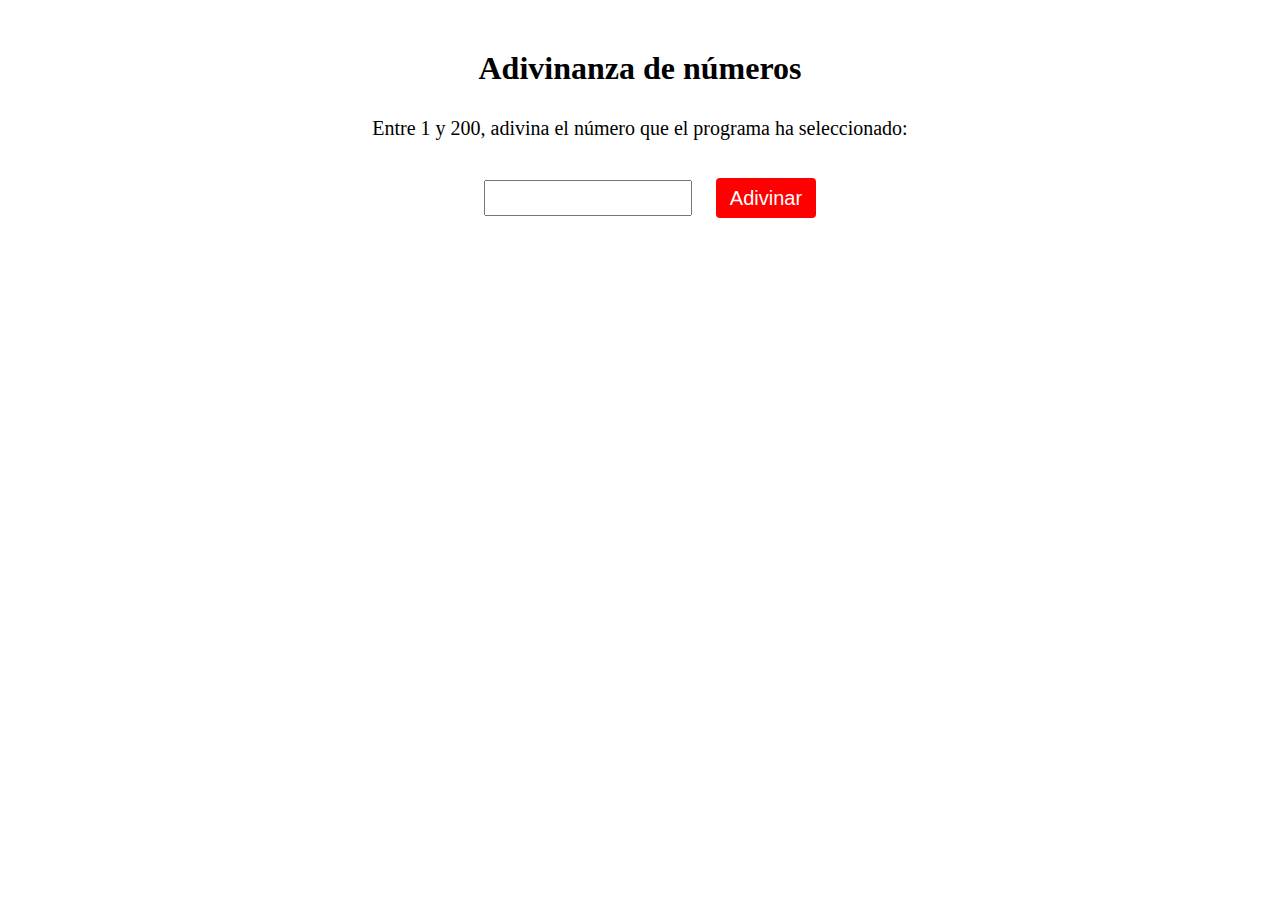
<file: index.html>
<!DOCTYPE html>
<html>

<head>
    <meta charset="UTF-8">
    <title> Adivinanza de números
    </title>
    <link rel="stylesheet" type="text/css" href="style.css">
</head>

<body>
    <h1> Adivinanza de números
    </h1>
    <p> Entre 1 y 200, adivina el número que el programa ha seleccionado:
    </p>
    <input type="number" id="guess">
    <button onclick="checkGuess()"> Adivinar
        </button>
    <p id="result">
    </p>
    <script src="script.js">
    </script>
</body>

</html>
</file>
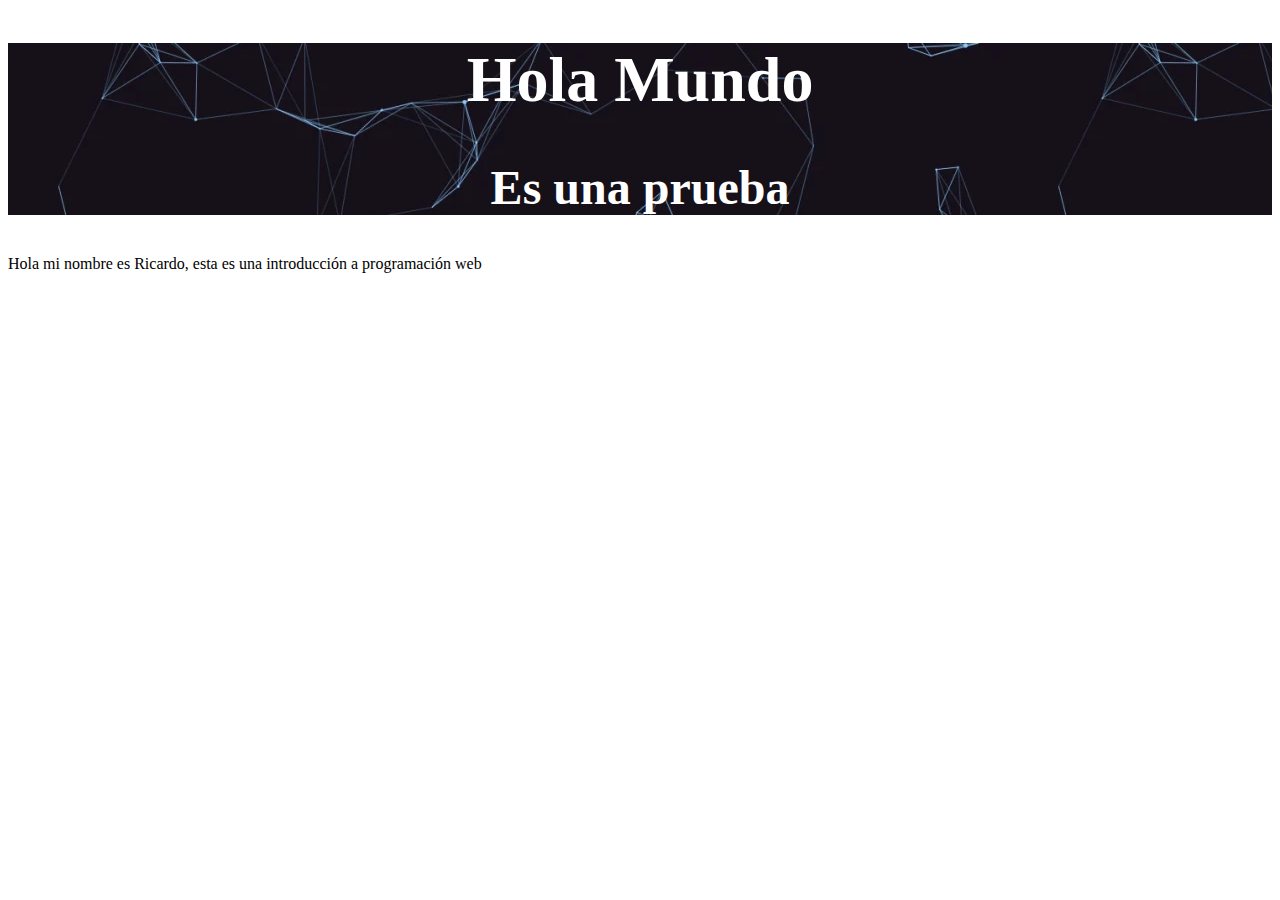
<file: CLASE 1/index.html>
<!DOCTYPE html>
<html>

<head>
    <title> Clase 1 </title>
    <link rel="icon" href="https://w7.pngwing.com/pngs/600/649/png-transparent-stussy-logo-laguna-beach-t-shirt-clothing-t-shirt-angle-text-logo.png">
    <link rel="stylesheet" href="index.css" type="text/css">
</head>

<body class="prueba">

    <div class="encabezado">
        <center>
            <h1>Hola Mundo</h1>
            <h2>Es una prueba</h2>

        </center>

    </div>
    <div>
        <p>Hola mi nombre es Ricardo, esta es una introducción a programación web</p>

    </div>

</body>

</html>
</file>
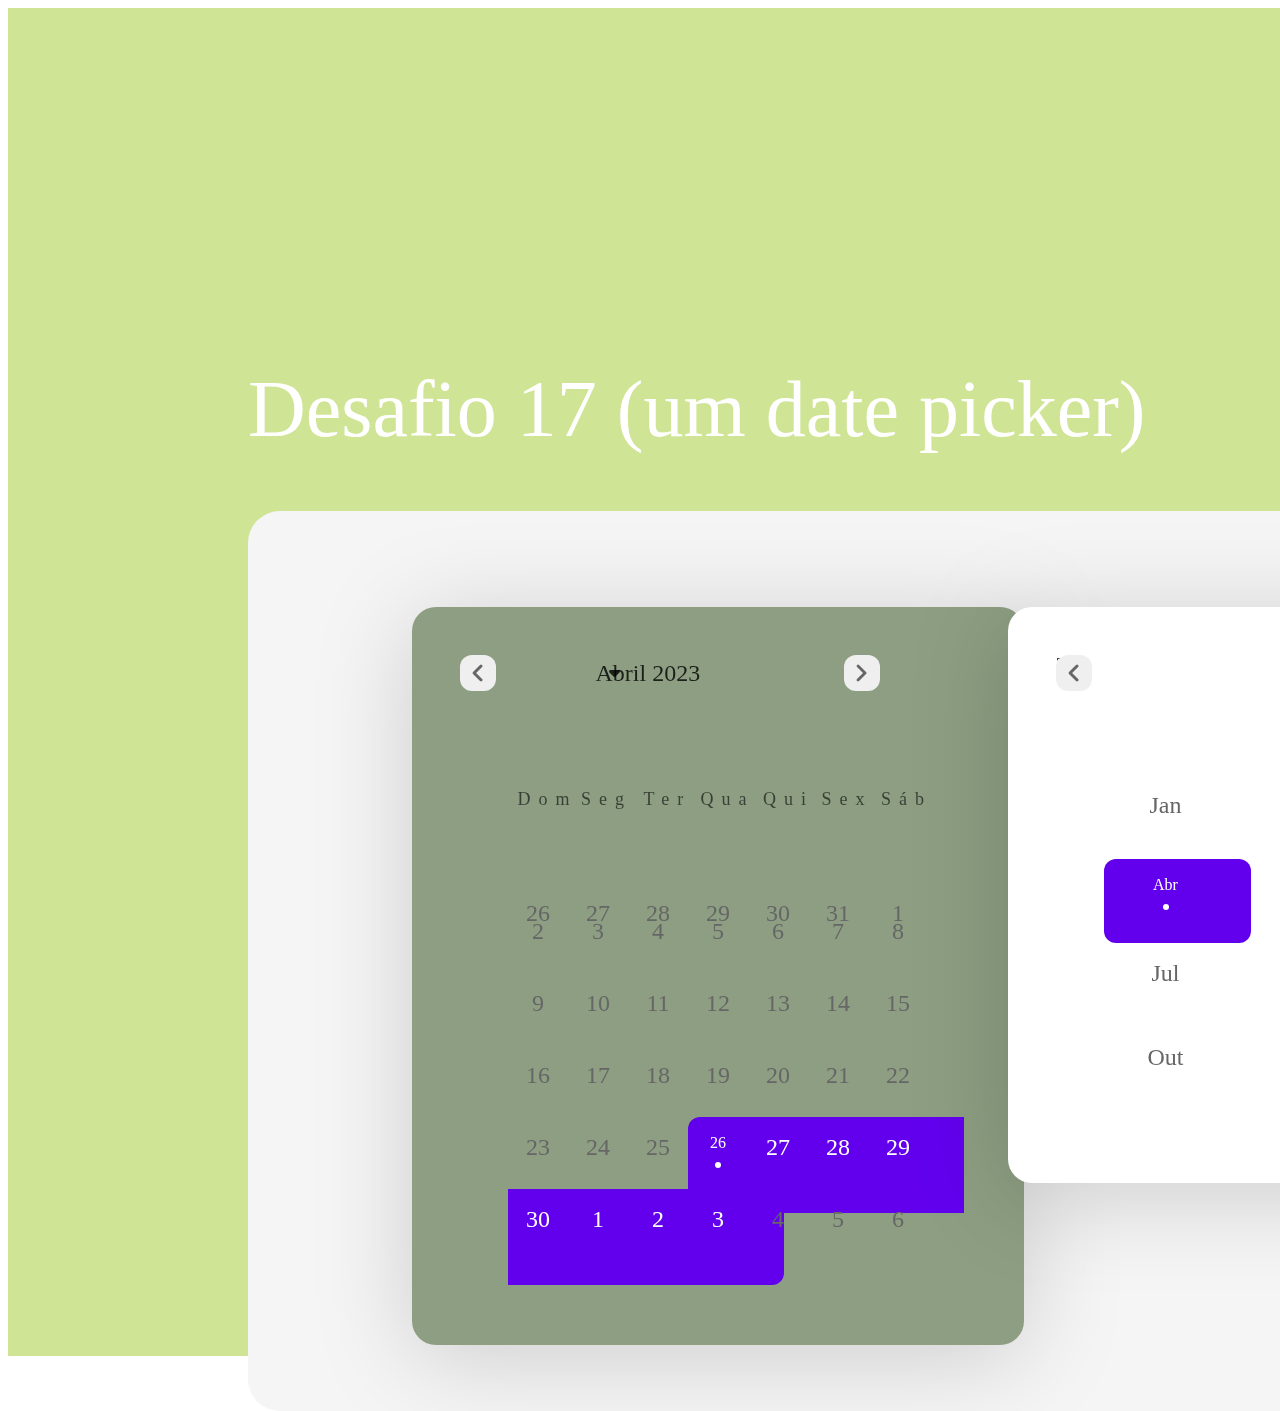
<file: CLASE 1/figma.html>
<html>

<head>
    <title>Presentation</title>
    <link rel="stylesheet" href="style.css">

</head>

<body>
    <div id='capa' class='capa'>
        <div id='#boracodar' class='#boracodar'>
        </div>
        <div id='desafio17-umdatepicker' class='desafio17-umdatepicker'>
            Desafio 17 (um date picker)</div>
        <div id='imagemdoprojeto' class='imagemdoprojeto'>
            <div id='frame11' class='frame11'>
                <div id='datepicker2' class='datepicker2'>
                    <div id='monthselector' class='monthselector'>
                        <button id='navigationbutton' class='navigationbutton'>
    <div id='ellipse' class='ellipse'>
    </div>
    <img id='material-symbols:chevron-left-rounded' class='material-symbols:chevron-left-rounded' src='[data-uri]'/>
    </img>
    </button>
                        <div id='month2' class='month2'>
                            <div id='abril2023' class='abril2023'>
                                Abril 2023</div>
                            <img id='material-symbols:arrow-drop-down-rounded' class='material-symbols:arrow-drop-down-rounded' src='[data-uri]'
                            />
                            </img>
                        </div>
                        <button id='navigationbutton2' class='navigationbutton2'>
    <div id='ellipse2' class='ellipse2'>
    </div>
    <img id='material-symbols:chevron-right-rounded' class='material-symbols:chevron-right-rounded' src='[data-uri]'/>
    </img>
    </button>
                    </div>
                    <div id='calendar' class='calendar'>
                        <div id='weeklabels' class='weeklabels'>
                            <div id='daynumber' class='daynumber'>
                                <div id='dom' class='dom'>
                                    Dom</div>
                            </div>
                            <div id='daynumber2' class='daynumber2'>
                                <div id='seg' class='seg'>
                                    Seg</div>
                            </div>
                            <div id='daynumber3' class='daynumber3'>
                                <div id='ter4' class='ter4'>
                                    Ter</div>
                            </div>
                            <div id='daynumber4' class='daynumber4'>
                                <div id='qua' class='qua'>
                                    Qua</div>
                            </div>
                            <div id='daynumber5' class='daynumber5'>
                                <div id='qui' class='qui'>
                                    Qui</div>
                            </div>
                            <div id='daynumber6' class='daynumber6'>
                                <div id='sex' class='sex'>
                                    Sex</div>
                            </div>
                            <div id='daynumber7' class='daynumber7'>
                                <div id='sáb' class='sáb'>
                                    Sáb</div>
                            </div>
                        </div>
                        <div id='monthdays' class='monthdays'>
                            <div id='weekrow' class='weekrow'>
                                <div id='calendarday' class='calendarday'>
                                    <div id='content' class='content'>
                                        26</div>
                                </div>
                                <div id='calendarday2' class='calendarday2'>
                                    <div id='content2' class='content2'>
                                        27</div>
                                </div>
                                <div id='calendarday3' class='calendarday3'>
                                    <div id='content3' class='content3'>
                                        28</div>
                                </div>
                                <div id='calendarday4' class='calendarday4'>
                                    <div id='content4' class='content4'>
                                        29</div>
                                </div>
                                <div id='calendarday5' class='calendarday5'>
                                    <div id='content5' class='content5'>
                                        30</div>
                                </div>
                                <div id='calendarday6' class='calendarday6'>
                                    <div id='content6' class='content6'>
                                        31</div>
                                </div>
                                <div id='calendarday7' class='calendarday7'>
                                    <div id='content7' class='content7'>
                                        1</div>
                                </div>
                            </div>
                            <div id='weekrow2' class='weekrow2'>
                                <div id='calendarday8' class='calendarday8'>
                                    <div id='content8' class='content8'>
                                        2</div>
                                </div>
                                <div id='calendarday9' class='calendarday9'>
                                    <div id='content9' class='content9'>
                                        3</div>
                                </div>
                                <div id='calendarday10' class='calendarday10'>
                                    <div id='content10' class='content10'>
                                        4</div>
                                </div>
                                <div id='calendarday11' class='calendarday11'>
                                    <div id='content11' class='content11'>
                                        5</div>
                                </div>
                                <div id='calendarday12' class='calendarday12'>
                                    <div id='content12' class='content12'>
                                        6</div>
                                </div>
                                <div id='calendarday13' class='calendarday13'>
                                    <div id='content13' class='content13'>
                                        7</div>
                                </div>
                                <div id='calendarday14' class='calendarday14'>
                                    <div id='content14' class='content14'>
                                        8</div>
                                </div>
                            </div>
                            <div id='weekrow3' class='weekrow3'>
                                <div id='calendarday15' class='calendarday15'>
                                    <div id='content15' class='content15'>
                                        9</div>
                                </div>
                                <div id='calendarday16' class='calendarday16'>
                                    <div id='content16' class='content16'>
                                        10</div>
                                </div>
                                <div id='calendarday17' class='calendarday17'>
                                    <div id='content17' class='content17'>
                                        11</div>
                                </div>
                                <div id='calendarday18' class='calendarday18'>
                                    <div id='content18' class='content18'>
                                        12</div>
                                </div>
                                <div id='calendarday19' class='calendarday19'>
                                    <div id='content19' class='content19'>
                                        13</div>
                                </div>
                                <div id='calendarday20' class='calendarday20'>
                                    <div id='content20' class='content20'>
                                        14</div>
                                </div>
                                <div id='calendarday21' class='calendarday21'>
                                    <div id='content21' class='content21'>
                                        15</div>
                                </div>
                            </div>
                            <div id='weekrow4' class='weekrow4'>
                                <div id='calendarday22' class='calendarday22'>
                                    <div id='content22' class='content22'>
                                        16</div>
                                </div>
                                <div id='calendarday23' class='calendarday23'>
                                    <div id='content23' class='content23'>
                                        17</div>
                                </div>
                                <div id='calendarday24' class='calendarday24'>
                                    <div id='content24' class='content24'>
                                        18</div>
                                </div>
                                <div id='calendarday25' class='calendarday25'>
                                    <div id='content25' class='content25'>
                                        19</div>
                                </div>
                                <div id='calendarday26' class='calendarday26'>
                                    <div id='content26' class='content26'>
                                        20</div>
                                </div>
                                <div id='calendarday27' class='calendarday27'>
                                    <div id='content27' class='content27'>
                                        21</div>
                                </div>
                                <div id='calendarday28' class='calendarday28'>
                                    <div id='content28' class='content28'>
                                        22</div>
                                </div>
                            </div>
                            <div id='weekrow5' class='weekrow5'>
                                <div id='calendarday29' class='calendarday29'>
                                    <div id='content29' class='content29'>
                                        23</div>
                                </div>
                                <div id='calendarday30' class='calendarday30'>
                                    <div id='content30' class='content30'>
                                        24</div>
                                </div>
                                <div id='calendarday31' class='calendarday31'>
                                    <div id='content31' class='content31'>
                                        25</div>
                                </div>
                                <div id='calendarday32' class='calendarday32'>
                                    <div id='content32' class='content32'>
                                        26</div>
                                    <div id='currentdateindicator' class='currentdateindicator'>
                                    </div>
                                </div>
                                <div id='calendarday33' class='calendarday33'>
                                    <div id='content33' class='content33'>
                                        27</div>
                                </div>
                                <div id='calendarday34' class='calendarday34'>
                                    <div id='content34' class='content34'>
                                        28</div>
                                </div>
                                <div id='calendarday35' class='calendarday35'>
                                    <div id='content35' class='content35'>
                                        29</div>
                                </div>
                            </div>
                            <div id='weekrow6' class='weekrow6'>
                                <div id='calendarday36' class='calendarday36'>
                                    <div id='content36' class='content36'>
                                        30</div>
                                </div>
                                <div id='calendarday37' class='calendarday37'>
                                    <div id='content37' class='content37'>
                                        1</div>
                                </div>
                                <div id='calendarday38' class='calendarday38'>
                                    <div id='content38' class='content38'>
                                        2</div>
                                </div>
                                <div id='calendarday39' class='calendarday39'>
                                    <div id='content39' class='content39'>
                                        3</div>
                                </div>
                                <div id='calendarday40' class='calendarday40'>
                                    <div id='content40' class='content40'>
                                        4</div>
                                </div>
                                <div id='calendarday41' class='calendarday41'>
                                    <div id='content41' class='content41'>
                                        5</div>
                                </div>
                                <div id='calendarday42' class='calendarday42'>
                                    <div id='content42' class='content42'>
                                        6</div>
                                </div>
                            </div>
                        </div>
                    </div>
                </div>
                <div id='monthpicker' class='monthpicker'>
                    <div id='yearselector' class='yearselector'>
                        <button id='navigationbutton3' class='navigationbutton3'>
    <div id='ellipse3' class='ellipse3'>
    </div>
    <img id='material-symbols:chevron-left-rounded2' class='material-symbols:chevron-left-rounded2' src='[data-uri]'/>
    </img>
    </button>
                        <div id='333' class='333'>
                            2023</div>
                        <button id='navigationbutton4' class='navigationbutton4'>
    <div id='ellipse4' class='ellipse4'>
    </div>
    <img id='material-symbols:chevron-right-rounded2' class='material-symbols:chevron-right-rounded2' src='[data-uri]'/>
    </img>
    </button>
                    </div>
                    <div id='year2' class='year2'>
                        <div id='monthsrow' class='monthsrow'>
                            <div id='calendarday43' class='calendarday43'>
                                <div id='content43' class='content43'>
                                    Jan</div>
                            </div>
                            <div id='calendarday44' class='calendarday44'>
                                <div id='content44' class='content44'>
                                    Fev</div>
                            </div>
                            <div id='calendarday45' class='calendarday45'>
                                <div id='content45' class='content45'>
                                    Mar</div>
                            </div>
                        </div>
                        <div id='monthsrow2' class='monthsrow2'>
                            <div id='calendarday46' class='calendarday46'>
                                <div id='content46' class='content46'>
                                    Abr</div>
                                <div id='currentdateindicator2' class='currentdateindicator2'>
                                </div>
                            </div>
                            <div id='calendarday47' class='calendarday47'>
                                <div id='content47' class='content47'>
                                    Mai</div>
                            </div>
                            <div id='calendarday48' class='calendarday48'>
                                <div id='content48' class='content48'>
                                    Jun</div>
                            </div>
                        </div>
                        <div id='monthsrow3' class='monthsrow3'>
                            <div id='calendarday49' class='calendarday49'>
                                <div id='content49' class='content49'>
                                    Jul</div>
                            </div>
                            <div id='calendarday50' class='calendarday50'>
                                <div id='content50' class='content50'>
                                    Ago</div>
                            </div>
                            <div id='calendarday51' class='calendarday51'>
                                <div id='content51' class='content51'>
                                    Set</div>
                            </div>
                        </div>
                        <div id='monthsrow4' class='monthsrow4'>
                            <div id='calendarday52' class='calendarday52'>
                                <div id='content52' class='content52'>
                                    Out</div>
                            </div>
                            <div id='calendarday53' class='calendarday53'>
                                <div id='content53' class='content53'>
                                    Nov</div>
                            </div>
                            <div id='calendarday54' class='calendarday54'>
                                <div id='content54' class='content54'>
                                    Dez</div>
                            </div>
                        </div>
                    </div>
                </div>
            </div>
        </div>
    </div>
</body>

</html>
</file>
<file: style.css>
body {
    font-family: 'Times New Roman', Times, serif, sans-serif;
    text-align: center;
}

h1 {
    margin-top: 50px;
}

p {
    margin-top: 30px;
    font-size: 20px;
}

input {
    width: 200px;
    height: 30px;
    font-size: 20px;
    text-align: center;
    margin: 20px;
}

button {
    width: 100px;
    height: 40px;
    font-size: 20px;
    background-color: #ff0000;
    color: white;
    border: none;
    border-radius: 4px;
}

button:hover {
    background-color: #ff9100;
}

#resultado {
    margin-top: 30px;
    font-size: 24px;
    font-weight: bold;
}
</file>
<file: CLASE 1/index.css>
.encabezado {
    -webkit-text-fill-color: #ffffff;
    font-size: xx-large;
    background-image: url(fondo.jpg);
}
</file>
<file: CLASE 1/style.css>
.capa {
    position: absolute;
    background-color: #cfe495;
    height: 1348px;
    width: 1920px;
    padding: 0px;
}

.#boracodar {
    color: #ffffff;
    text-align: left;
    vertical-align: text-top;
    font-size: 160px;
    font-family: Roboto Condensed;
    line-height: 180px;
    border-style: hidden;
    outline: none;
    left: 240px;
    top: 160px;
    position: absolute;
    width: 749px;
}

.desafio17-umdatepicker {
    color: #ffffff;
    text-align: left;
    vertical-align: text-top;
    font-size: 80px;
    font-family: Roboto;
    left: 240px;
    top: 356px;
    width: 982px;
    height: 94px;
    position: absolute;
    line-height: auto;
    border-style: hidden;
    outline: none;
}

.imagemdoprojeto {
    background-color: #f5f5f5;
    height: 900px;
    width: 1440px;
    border-radius: 32px;
    padding: 0px;
    display: flex;
    flex-direction: column;
    flex-wrap: nowrap;
    align-items: center;
    justify-content: center;
    position: absolute;
    top: 503px;
    left: 240px;
}

.frame11 {
    height: 642px;
    width: 1112px;
    align-self: flex-start;
    left: 164px;
    top: 96px;
    position: absolute;
    padding: 0px;
    display: flex;
    flex-direction: row;
    justify-content: flex-start;
    align-items: flex-start;
    gap: 80px;
}

.datepicker2 {
    background-color: #8d9e82;
    height: 642px;
    width: 516px;
    filter: drop-shadow(0px 12px 48px rgba(0, 0, 0, 0.1599999964237213));
    border-radius: 24px;
    padding: 48px;
    display: flex;
    flex-direction: column;
    gap: 36px;
    position: absolute;
}

.monthselector {
    height: 36px;
    width: 420px;
    padding: 0px;
    display: flex;
    flex-direction: row;
    flex-wrap: nowrap;
    justify-content: space-between;
    align-items: flex-start;
    position: absolute;
    left: 48px;
    top: 48px;
}

.navigationbutton {
    height: 36px;
    width: 36px;
    border-radius: 12px;
    padding: 0px;
    display: flex;
    flex-direction: column;
    gap: 12px;
    border-style: hidden;
    outline: none;
    position: absolute;
}

.ellipse {
    height: 6px;
    width: 6px;
    left: 15px;
    top: 15px;
    position: absolute;
    border-radius: 50%;
}

.material-symbols:chevron-left-rounded {
    background-color: #ffffff;
    height: 36px;
    width: 36px;
    padding: 0px;
}

.vector {
    background-color: #666666;
    height: 16.725000381469727px;
    width: 9.825000762939453px;
    width: 9.825000762939453px;
    height: 16.725000381469727px;
    left: 12.637481689453125px;
    top: 9.637500762939453px;
    position: absolute;
}

.month2 {
    height: 36px;
    width: 149px;
    align-self: flex-start;
    left: 135.5px;
    top: 0px;
    position: absolute;
    padding: 0px;
    display: flex;
    flex-direction: row;
    justify-content: flex-start;
    align-items: flex-start;
}

.abril2023 {
    color: rgba(0, 0, 0, 0.800000011920929);
    text-align: center;
    vertical-align: text-middle;
    font-size: 24px;
    font-family: Lato;
    line-height: 36px;
    border-style: hidden;
    outline: none;
    width: 113px;
    align-self: center;
    display: flex;
    position: absolute;
    left: 0px;
    top: 0px;
}

.material-symbols:arrow-drop-down-rounded {
    background-color: #ffffff;
    height: 36px;
    width: 36px;
    align-self: flex-start;
    left: 113px;
    top: 0px;
    position: absolute;
    padding: 0px;
}

.vector2 {
    background-color: rgba(0, 0, 0, 0.800000011920929);
    height: 6.90000057220459px;
    width: 10.81848430633545px;
    width: 10.81848430633545px;
    height: 6.90000057220459px;
    left: 12.59px;
    top: 15px;
    width: 10.81848430633545px;
    height: 6.90000057220459px;
    position: absolute;
}

.navigationbutton2 {
    height: 36px;
    width: 36px;
    align-self: flex-start;
    left: 384px;
    top: 0px;
    position: absolute;
    border-radius: 12px;
    padding: 0px;
    display: flex;
    flex-direction: column;
    gap: 12px;
    border-style: hidden;
    outline: none;
}

.ellipse2 {
    height: 6px;
    width: 6px;
    top: 15px;
    left: 15px;
    position: absolute;
    border-radius: 50%;
}

.material-symbols:chevron-right-rounded {
    background-color: #ffffff;
    height: 36px;
    width: 36px;
    padding: 0px;
}

.vector3 {
    background-color: #666666;
    height: 16.725000381469727px;
    width: 9.825023651123047px;
    width: 9.825023651123047px;
    height: 16.725000381469727px;
    left: 12.637504577636719px;
    top: 9.637500762939453px;
    position: absolute;
}

.calendar {
    height: 474px;
    width: 420px;
    padding: 0px;
    display: flex;
    flex-direction: column;
    gap: 6px;
    left: 48px;
    top: 120px;
    position: relative;
}

.weeklabels {
    height: 48px;
    width: 420px;
    border-radius: 6px;
    padding: 0px;
    display: flex;
    flex-direction: row;
    justify-content: flex-start;
    align-items: flex-start;
    position: relative;
}

.daynumber {
    height: 48px;
    width: 60px;
    border-radius: 6px;
    padding: 12px;
    display: flex;
    flex-direction: column;
    gap: 12px;
    position: absolute;
}

.dom {
    color: rgba(0, 0, 0, 0.6000000238418579);
    text-align: center;
    vertical-align: text-middle;
    font-size: 18px;
    font-family: Roboto;
    letter-spacing: 8px;
    line-height: 24px;
    border-style: hidden;
    outline: none;
    left: 9.5px;
    top: 12px;
    position: absolute;
    width: 41px;
}

.daynumber2 {
    height: 48px;
    width: 60px;
    align-self: flex-start;
    left: 60px;
    top: 0px;
    position: absolute;
    border-radius: 6px;
    padding: 12px;
    display: flex;
    flex-direction: column;
    gap: 12px;
}

.seg {
    color: rgba(0, 0, 0, 0.6000000238418579);
    text-align: center;
    vertical-align: text-middle;
    font-size: 18px;
    font-family: Roboto;
    left: 13px;
    top: 12px;
    width: 34px;
    height: 24px;
    position: absolute;
    letter-spacing: 8px;
    line-height: 24px;
    border-style: hidden;
    outline: none;
}

.daynumber3 {
    height: 48px;
    width: 60px;
    align-self: flex-start;
    left: 120px;
    top: 0px;
    position: absolute;
    border-radius: 6px;
    padding: 12px;
    display: flex;
    flex-direction: column;
    gap: 12px;
}

.ter4 {
    color: rgba(0, 0, 0, 0.6000000238418579);
    text-align: center;
    vertical-align: text-middle;
    font-size: 18px;
    font-family: Roboto;
    left: 15.5px;
    top: 12px;
    width: 29px;
    height: 24px;
    position: absolute;
    letter-spacing: 8px;
    line-height: 24px;
    border-style: hidden;
    outline: none;
}

.daynumber4 {
    height: 48px;
    width: 60px;
    align-self: flex-start;
    left: 180px;
    top: 0px;
    position: absolute;
    border-radius: 6px;
    padding: 12px;
    display: flex;
    flex-direction: column;
    gap: 12px;
}

.qua {
    color: rgba(0, 0, 0, 0.6000000238418579);
    text-align: center;
    vertical-align: text-middle;
    font-size: 18px;
    font-family: Roboto;
    left: 12.5px;
    top: 12px;
    width: 35px;
    height: 24px;
    position: absolute;
    letter-spacing: 8px;
    line-height: 24px;
    border-style: hidden;
    outline: none;
}

.daynumber5 {
    height: 48px;
    width: 60px;
    align-self: flex-start;
    left: 240px;
    top: 0px;
    position: absolute;
    border-radius: 6px;
    padding: 12px;
    display: flex;
    flex-direction: column;
    gap: 12px;
}

.qui {
    color: rgba(0, 0, 0, 0.6000000238418579);
    text-align: center;
    vertical-align: text-middle;
    font-size: 18px;
    font-family: Roboto;
    left: 15px;
    top: 12px;
    width: 30px;
    height: 24px;
    position: absolute;
    letter-spacing: 8px;
    line-height: 24px;
    border-style: hidden;
    outline: none;
}

.daynumber6 {
    height: 48px;
    width: 60px;
    align-self: flex-start;
    left: 300px;
    top: 0px;
    position: absolute;
    border-radius: 6px;
    padding: 12px;
    display: flex;
    flex-direction: column;
    gap: 12px;
}

.sex {
    color: rgba(0, 0, 0, 0.6000000238418579);
    text-align: center;
    vertical-align: text-middle;
    font-size: 18px;
    font-family: Roboto;
    left: 13.5px;
    top: 12px;
    width: 33px;
    height: 24px;
    position: absolute;
    letter-spacing: 8px;
    line-height: 24px;
    border-style: hidden;
    outline: none;
}

.daynumber7 {
    height: 48px;
    width: 60px;
    align-self: flex-start;
    left: 360px;
    top: 0px;
    position: absolute;
    border-radius: 6px;
    padding: 12px;
    display: flex;
    flex-direction: column;
    gap: 12px;
}

.sáb {
    color: rgba(0, 0, 0, 0.6000000238418579);
    text-align: center;
    vertical-align: text-middle;
    font-size: 18px;
    font-family: Roboto;
    left: 13px;
    top: 12px;
    width: 34px;
    height: 24px;
    position: absolute;
    letter-spacing: 8px;
    line-height: 24px;
    border-style: hidden;
    outline: none;
}

.monthdays {
    height: 420px;
    width: 420px;
    padding: 0px;
    display: flex;
    flex-direction: column;
    gap: 12px;
    top: 54px;
    position: relative;
}

.weekrow {
    height: 60px;
    width: 420px;
    padding: 0px;
    display: flex;
    flex-direction: row;
    justify-content: flex-start;
    align-items: flex-start;
    position: relative;
}

.calendarday {
    height: 60px;
    width: 60px;
    border-radius: 12px;
    padding: 18px;
    display: flex;
    flex-direction: column;
    gap: 12px;
    border-style: hidden;
    outline: none;
    position: absolute;
}

.content {
    color: #666666;
    text-align: center;
    vertical-align: text-middle;
    font-size: 24px;
    font-family: Lato;
    line-height: 24px;
    border-style: hidden;
    outline: none;
    left: 16px;
    top: 18px;
    position: absolute;
    width: 28px;
}

.calendarday2 {
    height: 60px;
    width: 60px;
    align-self: flex-start;
    left: 60px;
    top: 0px;
    position: absolute;
    border-radius: 12px;
    padding: 18px;
    display: flex;
    flex-direction: column;
    gap: 12px;
    border-style: hidden;
    outline: none;
}

.content2 {
    color: #666666;
    text-align: center;
    vertical-align: text-middle;
    font-size: 24px;
    font-family: Lato;
    left: 16px;
    top: 18px;
    width: 28px;
    height: 24px;
    position: absolute;
    line-height: 24px;
    border-style: hidden;
    outline: none;
}

.calendarday3 {
    height: 60px;
    width: 60px;
    align-self: flex-start;
    left: 120px;
    top: 0px;
    position: absolute;
    border-radius: 12px;
    padding: 18px;
    display: flex;
    flex-direction: column;
    gap: 12px;
    border-style: hidden;
    outline: none;
}

.content3 {
    color: #666666;
    text-align: center;
    vertical-align: text-middle;
    font-size: 24px;
    font-family: Lato;
    left: 16px;
    top: 18px;
    width: 28px;
    height: 24px;
    position: absolute;
    line-height: 24px;
    border-style: hidden;
    outline: none;
}

.calendarday4 {
    height: 60px;
    width: 60px;
    align-self: flex-start;
    left: 180px;
    top: 0px;
    position: absolute;
    border-radius: 12px;
    padding: 18px;
    display: flex;
    flex-direction: column;
    gap: 12px;
    border-style: hidden;
    outline: none;
}

.content4 {
    color: #666666;
    text-align: center;
    vertical-align: text-middle;
    font-size: 24px;
    font-family: Lato;
    left: 16px;
    top: 18px;
    width: 28px;
    height: 24px;
    position: absolute;
    line-height: 24px;
    border-style: hidden;
    outline: none;
}

.calendarday5 {
    height: 60px;
    width: 60px;
    align-self: flex-start;
    left: 240px;
    top: 0px;
    position: absolute;
    border-radius: 12px;
    padding: 18px;
    display: flex;
    flex-direction: column;
    gap: 12px;
    border-style: hidden;
    outline: none;
}

.content5 {
    color: #666666;
    text-align: center;
    vertical-align: text-middle;
    font-size: 24px;
    font-family: Lato;
    left: 16px;
    top: 18px;
    width: 28px;
    height: 24px;
    position: absolute;
    line-height: 24px;
    border-style: hidden;
    outline: none;
}

.calendarday6 {
    height: 60px;
    width: 60px;
    align-self: flex-start;
    left: 300px;
    top: 0px;
    position: absolute;
    border-radius: 12px;
    padding: 18px;
    display: flex;
    flex-direction: column;
    gap: 12px;
    border-style: hidden;
    outline: none;
}

.content6 {
    color: #666666;
    text-align: center;
    vertical-align: text-middle;
    font-size: 24px;
    font-family: Lato;
    left: 16px;
    top: 18px;
    width: 28px;
    height: 24px;
    position: absolute;
    line-height: 24px;
    border-style: hidden;
    outline: none;
}

.calendarday7 {
    height: 60px;
    width: 60px;
    align-self: flex-start;
    left: 360px;
    top: 0px;
    position: absolute;
    border-radius: 12px;
    padding: 18px;
    display: flex;
    flex-direction: column;
    gap: 12px;
    border-style: hidden;
    outline: none;
}

.content7 {
    color: #666666;
    text-align: center;
    vertical-align: text-middle;
    font-size: 24px;
    font-family: Lato;
    left: 23px;
    top: 18px;
    width: 14px;
    height: 24px;
    position: absolute;
    line-height: 24px;
    border-style: hidden;
    outline: none;
}

.weekrow2 {
    height: 60px;
    width: 420px;
    padding: 0px;
    display: flex;
    flex-direction: row;
    justify-content: flex-start;
    align-items: flex-start;
    position: absolute;
    top: 18px;
    left: 0px;
}

.calendarday8 {
    height: 60px;
    width: 60px;
    border-radius: 12px;
    padding: 18px;
    display: flex;
    flex-direction: column;
    gap: 12px;
    border-style: hidden;
    outline: none;
    position: absolute;
}

.content8 {
    color: #666666;
    text-align: center;
    vertical-align: text-middle;
    font-size: 24px;
    font-family: Lato;
    line-height: 24px;
    border-style: hidden;
    outline: none;
    left: 23px;
    top: 18px;
    position: absolute;
    width: 14px;
}

.calendarday9 {
    height: 60px;
    width: 60px;
    align-self: flex-start;
    left: 60px;
    top: 0px;
    position: absolute;
    border-radius: 12px;
    padding: 18px;
    display: flex;
    flex-direction: column;
    gap: 12px;
    border-style: hidden;
    outline: none;
}

.content9 {
    color: #666666;
    text-align: center;
    vertical-align: text-middle;
    font-size: 24px;
    font-family: Lato;
    left: 23px;
    top: 18px;
    width: 14px;
    height: 24px;
    position: absolute;
    line-height: 24px;
    border-style: hidden;
    outline: none;
}

.calendarday10 {
    height: 60px;
    width: 60px;
    align-self: flex-start;
    left: 120px;
    top: 0px;
    position: absolute;
    border-radius: 12px;
    padding: 18px;
    display: flex;
    flex-direction: column;
    gap: 12px;
    border-style: hidden;
    outline: none;
}

.content10 {
    color: #666666;
    text-align: center;
    vertical-align: text-middle;
    font-size: 24px;
    font-family: Lato;
    left: 23px;
    top: 18px;
    width: 14px;
    height: 24px;
    position: absolute;
    line-height: 24px;
    border-style: hidden;
    outline: none;
}

.calendarday11 {
    height: 60px;
    width: 60px;
    align-self: flex-start;
    left: 180px;
    top: 0px;
    position: absolute;
    border-radius: 12px;
    padding: 18px;
    display: flex;
    flex-direction: column;
    gap: 12px;
    border-style: hidden;
    outline: none;
}

.content11 {
    color: #666666;
    text-align: center;
    vertical-align: text-middle;
    font-size: 24px;
    font-family: Lato;
    left: 23px;
    top: 18px;
    width: 14px;
    height: 24px;
    position: absolute;
    line-height: 24px;
    border-style: hidden;
    outline: none;
}

.calendarday12 {
    height: 60px;
    width: 60px;
    align-self: flex-start;
    left: 240px;
    top: 0px;
    position: absolute;
    border-radius: 12px;
    padding: 18px;
    display: flex;
    flex-direction: column;
    gap: 12px;
    border-style: hidden;
    outline: none;
}

.content12 {
    color: #666666;
    text-align: center;
    vertical-align: text-middle;
    font-size: 24px;
    font-family: Lato;
    left: 23px;
    top: 18px;
    width: 14px;
    height: 24px;
    position: absolute;
    line-height: 24px;
    border-style: hidden;
    outline: none;
}

.calendarday13 {
    height: 60px;
    width: 60px;
    align-self: flex-start;
    left: 300px;
    top: 0px;
    position: absolute;
    border-radius: 12px;
    padding: 18px;
    display: flex;
    flex-direction: column;
    gap: 12px;
    border-style: hidden;
    outline: none;
}

.content13 {
    color: #666666;
    text-align: center;
    vertical-align: text-middle;
    font-size: 24px;
    font-family: Lato;
    left: 23px;
    top: 18px;
    width: 14px;
    height: 24px;
    position: absolute;
    line-height: 24px;
    border-style: hidden;
    outline: none;
}

.calendarday14 {
    height: 60px;
    width: 60px;
    align-self: flex-start;
    left: 360px;
    top: 0px;
    position: absolute;
    border-radius: 12px;
    padding: 18px;
    display: flex;
    flex-direction: column;
    gap: 12px;
    border-style: hidden;
    outline: none;
}

.content14 {
    color: #666666;
    text-align: center;
    vertical-align: text-middle;
    font-size: 24px;
    font-family: Lato;
    left: 23px;
    top: 18px;
    width: 14px;
    height: 24px;
    position: absolute;
    line-height: 24px;
    border-style: hidden;
    outline: none;
}

.weekrow3 {
    height: 60px;
    width: 420px;
    padding: 0px;
    display: flex;
    flex-direction: row;
    justify-content: flex-start;
    align-items: flex-start;
    position: absolute;
    top: 90px;
    left: 0px;
}

.calendarday15 {
    height: 60px;
    width: 60px;
    border-radius: 12px;
    padding: 18px;
    display: flex;
    flex-direction: column;
    gap: 12px;
    border-style: hidden;
    outline: none;
    position: absolute;
}

.content15 {
    color: #666666;
    text-align: center;
    vertical-align: text-middle;
    font-size: 24px;
    font-family: Lato;
    line-height: 24px;
    border-style: hidden;
    outline: none;
    left: 23px;
    top: 18px;
    position: absolute;
    width: 14px;
}

.calendarday16 {
    height: 60px;
    width: 60px;
    align-self: flex-start;
    left: 60px;
    top: 0px;
    position: absolute;
    border-radius: 12px;
    padding: 18px;
    display: flex;
    flex-direction: column;
    gap: 12px;
    border-style: hidden;
    outline: none;
}

.content16 {
    color: #666666;
    text-align: center;
    vertical-align: text-middle;
    font-size: 24px;
    font-family: Lato;
    left: 16px;
    top: 18px;
    width: 28px;
    height: 24px;
    position: absolute;
    line-height: 24px;
    border-style: hidden;
    outline: none;
}

.calendarday17 {
    height: 60px;
    width: 60px;
    align-self: flex-start;
    left: 120px;
    top: 0px;
    position: absolute;
    border-radius: 12px;
    padding: 18px;
    display: flex;
    flex-direction: column;
    gap: 12px;
    border-style: hidden;
    outline: none;
}

.content17 {
    color: #666666;
    text-align: center;
    vertical-align: text-middle;
    font-size: 24px;
    font-family: Lato;
    left: 16px;
    top: 18px;
    width: 28px;
    height: 24px;
    position: absolute;
    line-height: 24px;
    border-style: hidden;
    outline: none;
}

.calendarday18 {
    height: 60px;
    width: 60px;
    align-self: flex-start;
    left: 180px;
    top: 0px;
    position: absolute;
    border-radius: 12px;
    padding: 18px;
    display: flex;
    flex-direction: column;
    gap: 12px;
    border-style: hidden;
    outline: none;
}

.content18 {
    color: #666666;
    text-align: center;
    vertical-align: text-middle;
    font-size: 24px;
    font-family: Lato;
    left: 16px;
    top: 18px;
    width: 28px;
    height: 24px;
    position: absolute;
    line-height: 24px;
    border-style: hidden;
    outline: none;
}

.calendarday19 {
    height: 60px;
    width: 60px;
    align-self: flex-start;
    left: 240px;
    top: 0px;
    position: absolute;
    border-radius: 12px;
    padding: 18px;
    display: flex;
    flex-direction: column;
    gap: 12px;
    border-style: hidden;
    outline: none;
}

.content19 {
    color: #666666;
    text-align: center;
    vertical-align: text-middle;
    font-size: 24px;
    font-family: Lato;
    left: 16px;
    top: 18px;
    width: 28px;
    height: 24px;
    position: absolute;
    line-height: 24px;
    border-style: hidden;
    outline: none;
}

.calendarday20 {
    height: 60px;
    width: 60px;
    align-self: flex-start;
    left: 300px;
    top: 0px;
    position: absolute;
    border-radius: 12px;
    padding: 18px;
    display: flex;
    flex-direction: column;
    gap: 12px;
    border-style: hidden;
    outline: none;
}

.content20 {
    color: #666666;
    text-align: center;
    vertical-align: text-middle;
    font-size: 24px;
    font-family: Lato;
    left: 16px;
    top: 18px;
    width: 28px;
    height: 24px;
    position: absolute;
    line-height: 24px;
    border-style: hidden;
    outline: none;
}

.calendarday21 {
    height: 60px;
    width: 60px;
    align-self: flex-start;
    left: 360px;
    top: 0px;
    position: absolute;
    border-radius: 12px;
    padding: 18px;
    display: flex;
    flex-direction: column;
    gap: 12px;
    border-style: hidden;
    outline: none;
}

.content21 {
    color: #666666;
    text-align: center;
    vertical-align: text-middle;
    font-size: 24px;
    font-family: Lato;
    left: 16px;
    top: 18px;
    width: 28px;
    height: 24px;
    position: absolute;
    line-height: 24px;
    border-style: hidden;
    outline: none;
}

.weekrow4 {
    height: 60px;
    width: 420px;
    padding: 0px;
    display: flex;
    flex-direction: row;
    justify-content: flex-start;
    align-items: flex-start;
    position: absolute;
    top: 162px;
    left: 0px;
}

.calendarday22 {
    height: 60px;
    width: 60px;
    border-radius: 12px;
    padding: 18px;
    display: flex;
    flex-direction: column;
    gap: 12px;
    border-style: hidden;
    outline: none;
    position: absolute;
}

.content22 {
    color: #666666;
    text-align: center;
    vertical-align: text-middle;
    font-size: 24px;
    font-family: Lato;
    line-height: 24px;
    border-style: hidden;
    outline: none;
    left: 16px;
    top: 18px;
    position: absolute;
    width: 28px;
}

.calendarday23 {
    height: 60px;
    width: 60px;
    align-self: flex-start;
    left: 60px;
    top: 0px;
    position: absolute;
    border-radius: 12px;
    padding: 18px;
    display: flex;
    flex-direction: column;
    gap: 12px;
    border-style: hidden;
    outline: none;
}

.content23 {
    color: #666666;
    text-align: center;
    vertical-align: text-middle;
    font-size: 24px;
    font-family: Lato;
    left: 16px;
    top: 18px;
    width: 28px;
    height: 24px;
    position: absolute;
    line-height: 24px;
    border-style: hidden;
    outline: none;
}

.calendarday24 {
    height: 60px;
    width: 60px;
    align-self: flex-start;
    left: 120px;
    top: 0px;
    position: absolute;
    border-radius: 12px;
    padding: 18px;
    display: flex;
    flex-direction: column;
    gap: 12px;
    border-style: hidden;
    outline: none;
}

.content24 {
    color: #666666;
    text-align: center;
    vertical-align: text-middle;
    font-size: 24px;
    font-family: Lato;
    left: 16px;
    top: 18px;
    width: 28px;
    height: 24px;
    position: absolute;
    line-height: 24px;
    border-style: hidden;
    outline: none;
}

.calendarday25 {
    height: 60px;
    width: 60px;
    align-self: flex-start;
    left: 180px;
    top: 0px;
    position: absolute;
    border-radius: 12px;
    padding: 18px;
    display: flex;
    flex-direction: column;
    gap: 12px;
    border-style: hidden;
    outline: none;
}

.content25 {
    color: #666666;
    text-align: center;
    vertical-align: text-middle;
    font-size: 24px;
    font-family: Lato;
    left: 16px;
    top: 18px;
    width: 28px;
    height: 24px;
    position: absolute;
    line-height: 24px;
    border-style: hidden;
    outline: none;
}

.calendarday26 {
    height: 60px;
    width: 60px;
    align-self: flex-start;
    left: 240px;
    top: 0px;
    position: absolute;
    border-radius: 12px;
    padding: 18px;
    display: flex;
    flex-direction: column;
    gap: 12px;
    border-style: hidden;
    outline: none;
}

.content26 {
    color: #666666;
    text-align: center;
    vertical-align: text-middle;
    font-size: 24px;
    font-family: Lato;
    left: 16px;
    top: 18px;
    width: 28px;
    height: 24px;
    position: absolute;
    line-height: 24px;
    border-style: hidden;
    outline: none;
}

.calendarday27 {
    height: 60px;
    width: 60px;
    align-self: flex-start;
    left: 300px;
    top: 0px;
    position: absolute;
    border-radius: 12px;
    padding: 18px;
    display: flex;
    flex-direction: column;
    gap: 12px;
    border-style: hidden;
    outline: none;
}

.content27 {
    color: #666666;
    text-align: center;
    vertical-align: text-middle;
    font-size: 24px;
    font-family: Lato;
    left: 16px;
    top: 18px;
    width: 28px;
    height: 24px;
    position: absolute;
    line-height: 24px;
    border-style: hidden;
    outline: none;
}

.calendarday28 {
    height: 60px;
    width: 60px;
    align-self: flex-start;
    left: 360px;
    top: 0px;
    position: absolute;
    border-radius: 12px;
    padding: 18px;
    display: flex;
    flex-direction: column;
    gap: 12px;
    border-style: hidden;
    outline: none;
}

.content28 {
    color: #666666;
    text-align: center;
    vertical-align: text-middle;
    font-size: 24px;
    font-family: Lato;
    left: 16px;
    top: 18px;
    width: 28px;
    height: 24px;
    position: absolute;
    line-height: 24px;
    border-style: hidden;
    outline: none;
}

.weekrow5 {
    height: 60px;
    width: 420px;
    padding: 0px;
    display: flex;
    flex-direction: row;
    justify-content: flex-start;
    align-items: flex-start;
    position: absolute;
    top: 234px;
    left: 0px;
}

.calendarday29 {
    height: 60px;
    width: 60px;
    border-radius: 12px;
    padding: 18px;
    display: flex;
    flex-direction: column;
    gap: 12px;
    border-style: hidden;
    outline: none;
    position: absolute;
}

.content29 {
    color: #666666;
    text-align: center;
    vertical-align: text-middle;
    font-size: 24px;
    font-family: Lato;
    line-height: 24px;
    border-style: hidden;
    outline: none;
    left: 16px;
    top: 18px;
    position: absolute;
    width: 28px;
}

.calendarday30 {
    height: 60px;
    width: 60px;
    align-self: flex-start;
    left: 60px;
    top: 0px;
    position: absolute;
    border-radius: 12px;
    padding: 18px;
    display: flex;
    flex-direction: column;
    gap: 12px;
    border-style: hidden;
    outline: none;
}

.content30 {
    color: #666666;
    text-align: center;
    vertical-align: text-middle;
    font-size: 24px;
    font-family: Lato;
    left: 16px;
    top: 18px;
    width: 28px;
    height: 24px;
    position: absolute;
    line-height: 24px;
    border-style: hidden;
    outline: none;
}

.calendarday31 {
    height: 60px;
    width: 60px;
    align-self: flex-start;
    left: 120px;
    top: 0px;
    position: absolute;
    border-radius: 12px;
    padding: 18px;
    display: flex;
    flex-direction: column;
    gap: 12px;
    border-style: hidden;
    outline: none;
}

.content31 {
    color: #666666;
    text-align: center;
    vertical-align: text-middle;
    font-size: 24px;
    font-family: Lato;
    left: 16px;
    top: 18px;
    width: 28px;
    height: 24px;
    position: absolute;
    line-height: 24px;
    border-style: hidden;
    outline: none;
}

.calendarday32 {
    background-color: #6200ee;
    height: 60px;
    width: 60px;
    align-self: flex-start;
    left: 180px;
    top: 0px;
    position: absolute;
    border-radius: 12px 0px 0px 12px;
    padding: 12px;
    display: flex;
    flex-direction: column;
    gap: 12px;
    border-style: hidden;
    outline: none;
}

.content32 {
    color: #ffffff;
    text-align: center;
    vertical-align: text-middle;
    font-size: 16px;
    font-family: Lato;
    left: 16px;
    top: 18px;
    width: 28px;
    height: 24px;
    position: absolute;
    line-height: 16px;
    border-style: hidden;
    outline: none;
}

.currentdateindicator {
    background-color: #ffffff;
    height: 6px;
    width: 6px;
    top: 45px;
    left: 27px;
    position: absolute;
    border-radius: 50%;
}

.calendarday33 {
    background-color: #6200ee;
    height: 60px;
    width: 60px;
    align-self: flex-start;
    left: 240px;
    top: 0px;
    position: absolute;
    padding: 18px;
    display: flex;
    flex-direction: column;
    gap: 12px;
    border-style: hidden;
    outline: none;
}

.content33 {
    color: #ffffff;
    text-align: center;
    vertical-align: text-middle;
    font-size: 24px;
    font-family: Lato;
    left: 16px;
    top: 18px;
    width: 28px;
    height: 24px;
    position: absolute;
    line-height: 24px;
    border-style: hidden;
    outline: none;
}

.calendarday34 {
    background-color: #6200ee;
    height: 60px;
    width: 60px;
    align-self: flex-start;
    left: 300px;
    top: 0px;
    position: absolute;
    padding: 18px;
    display: flex;
    flex-direction: column;
    gap: 12px;
    border-style: hidden;
    outline: none;
}

.content34 {
    color: #ffffff;
    text-align: center;
    vertical-align: text-middle;
    font-size: 24px;
    font-family: Lato;
    left: 16px;
    top: 18px;
    width: 28px;
    height: 24px;
    position: absolute;
    line-height: 24px;
    border-style: hidden;
    outline: none;
}

.calendarday35 {
    background-color: #6200ee;
    height: 60px;
    width: 60px;
    align-self: flex-start;
    left: 360px;
    top: 0px;
    position: absolute;
    padding: 18px;
    display: flex;
    flex-direction: column;
    gap: 12px;
    border-style: hidden;
    outline: none;
}

.content35 {
    color: #ffffff;
    text-align: center;
    vertical-align: text-middle;
    font-size: 24px;
    font-family: Lato;
    left: 16px;
    top: 18px;
    width: 28px;
    height: 24px;
    position: absolute;
    line-height: 24px;
    border-style: hidden;
    outline: none;
}

.weekrow6 {
    height: 60px;
    width: 420px;
    padding: 0px;
    display: flex;
    flex-direction: row;
    justify-content: flex-start;
    align-items: flex-start;
    position: absolute;
    top: 306px;
    left: 0px;
}

.calendarday36 {
    background-color: #6200ee;
    height: 60px;
    width: 60px;
    padding: 18px;
    display: flex;
    flex-direction: column;
    gap: 12px;
    border-style: hidden;
    outline: none;
    position: absolute;
}

.content36 {
    color: #ffffff;
    text-align: center;
    vertical-align: text-middle;
    font-size: 24px;
    font-family: Lato;
    line-height: 24px;
    border-style: hidden;
    outline: none;
    left: 16px;
    top: 18px;
    position: absolute;
    width: 28px;
}

.calendarday37 {
    background-color: #6200ee;
    height: 60px;
    width: 60px;
    align-self: flex-start;
    left: 60px;
    top: 0px;
    position: absolute;
    padding: 18px;
    display: flex;
    flex-direction: column;
    gap: 12px;
    border-style: hidden;
    outline: none;
}

.content37 {
    color: #ffffff;
    text-align: center;
    vertical-align: text-middle;
    font-size: 24px;
    font-family: Lato;
    left: 23px;
    top: 18px;
    width: 14px;
    height: 24px;
    position: absolute;
    line-height: 24px;
    border-style: hidden;
    outline: none;
}

.calendarday38 {
    background-color: #6200ee;
    height: 60px;
    width: 60px;
    align-self: flex-start;
    left: 120px;
    top: 0px;
    position: absolute;
    padding: 18px;
    display: flex;
    flex-direction: column;
    gap: 12px;
    border-style: hidden;
    outline: none;
}

.content38 {
    color: #ffffff;
    text-align: center;
    vertical-align: text-middle;
    font-size: 24px;
    font-family: Lato;
    left: 23px;
    top: 18px;
    width: 14px;
    height: 24px;
    position: absolute;
    line-height: 24px;
    border-style: hidden;
    outline: none;
}

.calendarday39 {
    background-color: #6200ee;
    height: 60px;
    width: 60px;
    align-self: flex-start;
    left: 180px;
    top: 0px;
    position: absolute;
    border-radius: 0px 12px 12px 0px;
    padding: 18px;
    display: flex;
    flex-direction: column;
    gap: 12px;
    border-style: hidden;
    outline: none;
}

.content39 {
    color: #ffffff;
    text-align: center;
    vertical-align: text-middle;
    font-size: 24px;
    font-family: Lato;
    left: 23px;
    top: 18px;
    width: 14px;
    height: 24px;
    position: absolute;
    line-height: 24px;
    border-style: hidden;
    outline: none;
}

.calendarday40 {
    height: 60px;
    width: 60px;
    align-self: flex-start;
    left: 240px;
    top: 0px;
    position: absolute;
    border-radius: 12px;
    padding: 18px;
    display: flex;
    flex-direction: column;
    gap: 12px;
    border-style: hidden;
    outline: none;
}

.content40 {
    color: #666666;
    text-align: center;
    vertical-align: text-middle;
    font-size: 24px;
    font-family: Lato;
    left: 23px;
    top: 18px;
    width: 14px;
    height: 24px;
    position: absolute;
    line-height: 24px;
    border-style: hidden;
    outline: none;
}

.calendarday41 {
    height: 60px;
    width: 60px;
    align-self: flex-start;
    left: 300px;
    top: 0px;
    position: absolute;
    border-radius: 12px;
    padding: 18px;
    display: flex;
    flex-direction: column;
    gap: 12px;
    border-style: hidden;
    outline: none;
}

.content41 {
    color: #666666;
    text-align: center;
    vertical-align: text-middle;
    font-size: 24px;
    font-family: Lato;
    left: 23px;
    top: 18px;
    width: 14px;
    height: 24px;
    position: absolute;
    line-height: 24px;
    border-style: hidden;
    outline: none;
}

.calendarday42 {
    height: 60px;
    width: 60px;
    align-self: flex-start;
    left: 360px;
    top: 0px;
    position: absolute;
    border-radius: 12px;
    padding: 18px;
    display: flex;
    flex-direction: column;
    gap: 12px;
    border-style: hidden;
    outline: none;
}

.content42 {
    color: #666666;
    text-align: center;
    vertical-align: text-middle;
    font-size: 24px;
    font-family: Lato;
    left: 23px;
    top: 18px;
    width: 14px;
    height: 24px;
    position: absolute;
    line-height: 24px;
    border-style: hidden;
    outline: none;
}

.monthpicker {
    background-color: #ffffff;
    height: 480px;
    width: 516px;
    filter: drop-shadow(0px 12px 48px rgba(0, 0, 0, 0.1599999964237213));
    align-self: flex-start;
    left: 596px;
    top: 0px;
    position: absolute;
    border-radius: 24px;
    padding: 48px;
    display: flex;
    flex-direction: column;
    gap: 36px;
}

.yearselector {
    height: 36px;
    width: 420px;
    padding: 0px;
    display: flex;
    flex-direction: row;
    flex-wrap: nowrap;
    justify-content: space-between;
    align-items: flex-start;
    position: absolute;
    top: 48px;
    left: 48px;
}

.navigationbutton3 {
    height: 36px;
    width: 36px;
    border-radius: 12px;
    padding: 0px;
    display: flex;
    flex-direction: column;
    gap: 12px;
    border-style: hidden;
    outline: none;
    position: absolute;
}

.ellipse3 {
    height: 6px;
    width: 6px;
    left: 15px;
    top: 15px;
    position: absolute;
    border-radius: 50%;
}

.material-symbols:chevron-left-rounded2 {
    background-color: #ffffff;
    height: 36px;
    width: 36px;
    padding: 0px;
}

.vector4 {
    background-color: #666666;
    height: 16.725000381469727px;
    width: 9.825000762939453px;
    width: 9.825000762939453px;
    height: 16.725000381469727px;
    left: 12.637504577636719px;
    top: 9.637500762939453px;
    position: absolute;
}

.333 {
    color: rgba(0, 0, 0, 0.800000011920929);
    text-align: center;
    vertical-align: text-middle;
    font-size: 24px;
    font-family: Lato;
    align-self: flex-start;
    left: 182px;
    top: 0px;
    position: absolute;
    line-height: 36px;
    border-style: hidden;
    outline: none;
    width: 56px;
    display: flex;
}

.navigationbutton4 {
    height: 36px;
    width: 36px;
    align-self: flex-start;
    left: 384px;
    top: 0px;
    position: absolute;
    border-radius: 12px;
    padding: 0px;
    display: flex;
    flex-direction: column;
    gap: 12px;
    border-style: hidden;
    outline: none;
}

.ellipse4 {
    height: 6px;
    width: 6px;
    top: 15px;
    left: 15px;
    position: absolute;
    border-radius: 50%;
}

.material-symbols:chevron-right-rounded2 {
    background-color: #ffffff;
    height: 36px;
    width: 36px;
    padding: 0px;
}

.vector5 {
    background-color: #666666;
    height: 16.725000381469727px;
    width: 9.825023651123047px;
    width: 9.825023651123047px;
    height: 16.725000381469727px;
    left: 12.637481689453125px;
    top: 9.637500762939453px;
    position: absolute;
}

.year2 {
    height: 312px;
    width: 420px;
    padding: 0px;
    display: flex;
    flex-direction: column;
    gap: 24px;
    left: 48px;
    top: 120px;
    position: relative;
}

.monthsrow {
    height: 60px;
    width: 420px;
    padding: 0px;
    display: flex;
    flex-direction: row;
    justify-content: flex-start;
    align-items: flex-start;
    gap: 25.5px;
    position: relative;
}

.calendarday43 {
    height: 60px;
    width: 123px;
    border-radius: 12px;
    padding: 18px;
    display: flex;
    flex-direction: column;
    gap: 12px;
    border-style: hidden;
    outline: none;
    position: absolute;
}

.content43 {
    color: #666666;
    text-align: center;
    vertical-align: text-middle;
    font-size: 24px;
    font-family: Lato;
    line-height: 24px;
    border-style: hidden;
    outline: none;
    left: 44px;
    top: 18px;
    position: absolute;
    width: 35px;
}

.calendarday44 {
    height: 60px;
    width: 123px;
    align-self: flex-start;
    left: 148.5px;
    top: 0px;
    position: absolute;
    border-radius: 12px;
    padding: 18px;
    display: flex;
    flex-direction: column;
    gap: 12px;
    border-style: hidden;
    outline: none;
}

.content44 {
    color: #666666;
    text-align: center;
    vertical-align: text-middle;
    font-size: 24px;
    font-family: Lato;
    left: 42.5px;
    top: 18px;
    width: 38px;
    height: 24px;
    position: absolute;
    line-height: 24px;
    border-style: hidden;
    outline: none;
}

.calendarday45 {
    height: 60px;
    width: 123px;
    align-self: flex-start;
    left: 297px;
    top: 0px;
    position: absolute;
    border-radius: 12px;
    padding: 18px;
    display: flex;
    flex-direction: column;
    gap: 12px;
    border-style: hidden;
    outline: none;
}

.content45 {
    color: #666666;
    text-align: center;
    vertical-align: text-middle;
    font-size: 24px;
    font-family: Lato;
    left: 40px;
    top: 18px;
    width: 43px;
    height: 24px;
    position: absolute;
    line-height: 24px;
    border-style: hidden;
    outline: none;
}

.monthsrow2 {
    height: 60px;
    width: 420px;
    padding: 0px;
    display: flex;
    flex-direction: row;
    justify-content: flex-start;
    align-items: flex-start;
    gap: 25.5px;
    position: absolute;
    top: 84px;
    left: 0px;
}

.calendarday46 {
    background-color: #6200ee;
    height: 60px;
    width: 123px;
    border-radius: 12px;
    padding: 12px;
    display: flex;
    flex-direction: column;
    gap: 12px;
    border-style: hidden;
    outline: none;
    position: absolute;
}

.content46 {
    color: #ffffff;
    text-align: center;
    vertical-align: text-middle;
    font-size: 16px;
    font-family: Lato;
    line-height: 16px;
    border-style: hidden;
    outline: none;
    left: 41.5px;
    top: 18px;
    position: absolute;
    width: 40px;
}

.currentdateindicator2 {
    background-color: #ffffff;
    height: 6px;
    width: 6px;
    top: 45px;
    left: 58.99px;
    position: absolute;
    border-radius: 50%;
}

.calendarday47 {
    height: 60px;
    width: 123px;
    align-self: flex-start;
    left: 148.5px;
    top: 0px;
    position: absolute;
    border-radius: 12px;
    padding: 18px;
    display: flex;
    flex-direction: column;
    gap: 12px;
    border-style: hidden;
    outline: none;
}

.content47 {
    color: #666666;
    text-align: center;
    vertical-align: text-middle;
    font-size: 24px;
    font-family: Lato;
    left: 41.5px;
    top: 18px;
    width: 40px;
    height: 24px;
    position: absolute;
    line-height: 24px;
    border-style: hidden;
    outline: none;
}

.calendarday48 {
    height: 60px;
    width: 123px;
    align-self: flex-start;
    left: 297px;
    top: 0px;
    position: absolute;
    border-radius: 12px;
    padding: 18px;
    display: flex;
    flex-direction: column;
    gap: 12px;
    border-style: hidden;
    outline: none;
}

.content48 {
    color: #666666;
    text-align: center;
    vertical-align: text-middle;
    font-size: 24px;
    font-family: Lato;
    left: 43px;
    top: 18px;
    width: 37px;
    height: 24px;
    position: absolute;
    line-height: 24px;
    border-style: hidden;
    outline: none;
}

.monthsrow3 {
    height: 60px;
    width: 420px;
    padding: 0px;
    display: flex;
    flex-direction: row;
    justify-content: flex-start;
    align-items: flex-start;
    gap: 25.5px;
    position: absolute;
    top: 168px;
    left: 0px;
}

.calendarday49 {
    height: 60px;
    width: 123px;
    border-radius: 12px;
    padding: 18px;
    display: flex;
    flex-direction: column;
    gap: 12px;
    border-style: hidden;
    outline: none;
    position: absolute;
}

.content49 {
    color: #666666;
    text-align: center;
    vertical-align: text-middle;
    font-size: 24px;
    font-family: Lato;
    line-height: 24px;
    border-style: hidden;
    outline: none;
    left: 47px;
    top: 18px;
    position: absolute;
    width: 29px;
}

.calendarday50 {
    height: 60px;
    width: 123px;
    align-self: flex-start;
    left: 148.5px;
    top: 0px;
    position: absolute;
    border-radius: 12px;
    padding: 18px;
    display: flex;
    flex-direction: column;
    gap: 12px;
    border-style: hidden;
    outline: none;
}

.content50 {
    color: #666666;
    text-align: center;
    vertical-align: text-middle;
    font-size: 24px;
    font-family: Lato;
    left: 40px;
    top: 18px;
    width: 43px;
    height: 24px;
    position: absolute;
    line-height: 24px;
    border-style: hidden;
    outline: none;
}

.calendarday51 {
    height: 60px;
    width: 123px;
    align-self: flex-start;
    left: 297px;
    top: 0px;
    position: absolute;
    border-radius: 12px;
    padding: 18px;
    display: flex;
    flex-direction: column;
    gap: 12px;
    border-style: hidden;
    outline: none;
}

.content51 {
    color: #666666;
    text-align: center;
    vertical-align: text-middle;
    font-size: 24px;
    font-family: Lato;
    left: 44px;
    top: 18px;
    width: 35px;
    height: 24px;
    position: absolute;
    line-height: 24px;
    border-style: hidden;
    outline: none;
}

.monthsrow4 {
    height: 60px;
    width: 420px;
    padding: 0px;
    display: flex;
    flex-direction: row;
    justify-content: flex-start;
    align-items: flex-start;
    gap: 25.5px;
    position: absolute;
    top: 252px;
    left: 0px;
}

.calendarday52 {
    height: 60px;
    width: 123px;
    border-radius: 12px;
    padding: 18px;
    display: flex;
    flex-direction: column;
    gap: 12px;
    border-style: hidden;
    outline: none;
    position: absolute;
}

.content52 {
    color: #666666;
    text-align: center;
    vertical-align: text-middle;
    font-size: 24px;
    font-family: Lato;
    line-height: 24px;
    border-style: hidden;
    outline: none;
    left: 40.5px;
    top: 18px;
    position: absolute;
    width: 42px;
}

.calendarday53 {
    height: 60px;
    width: 123px;
    align-self: flex-start;
    left: 148.5px;
    top: 0px;
    position: absolute;
    border-radius: 12px;
    padding: 18px;
    display: flex;
    flex-direction: column;
    gap: 12px;
    border-style: hidden;
    outline: none;
}

.content53 {
    color: #666666;
    text-align: center;
    vertical-align: text-middle;
    font-size: 24px;
    font-family: Lato;
    left: 39.5px;
    top: 18px;
    width: 44px;
    height: 24px;
    position: absolute;
    line-height: 24px;
    border-style: hidden;
    outline: none;
}

.calendarday54 {
    height: 60px;
    width: 123px;
    align-self: flex-start;
    left: 297px;
    top: 0px;
    position: absolute;
    border-radius: 12px;
    padding: 18px;
    display: flex;
    flex-direction: column;
    gap: 12px;
    border-style: hidden;
    outline: none;
}

.content54 {
    color: #666666;
    text-align: center;
    vertical-align: text-middle;
    font-size: 24px;
    font-family: Lato;
    left: 40.5px;
    top: 18px;
    width: 42px;
    height: 24px;
    position: absolute;
    line-height: 24px;
    border-style: hidden;
    outline: none;
}
</file>
